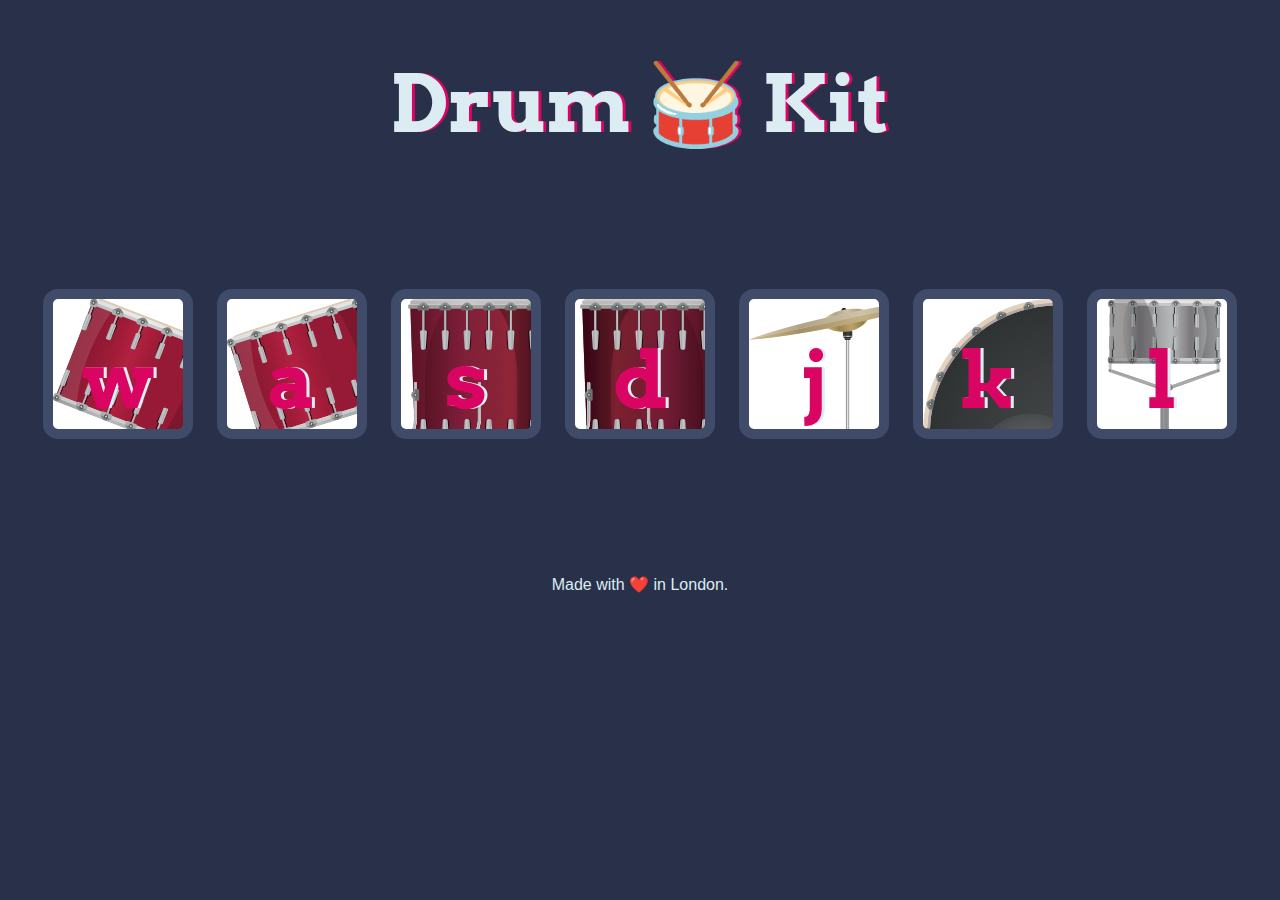
<file: Javascript_Projects/Drum Kit Starting Files/index.html>
<!DOCTYPE html>
<html lang="en" dir="ltr">

<head>
  <meta charset="utf-8">
  <title>Drum Kit</title>
  <link rel="stylesheet" href="styles.css">
  <link href="https://fonts.googleapis.com/css?family=Arvo" rel="stylesheet">
</head>

<body>

  <h1 id="title">Drum 🥁 Kit</h1>
  <div class="set">
    <button class="w drum">w</button>
    <button class="a drum">a</button>
    <button class="s drum">s</button>
    <button class="d drum">d</button>
    <button class="j drum">j</button>
    <button class="k drum">k</button>
    <button class="l drum">l</button>
  </div>


  <footer>
    Made with ❤️ in London.
  </footer>

  <script src="index.js" type="module"></script>
</body>

</html>
</file>
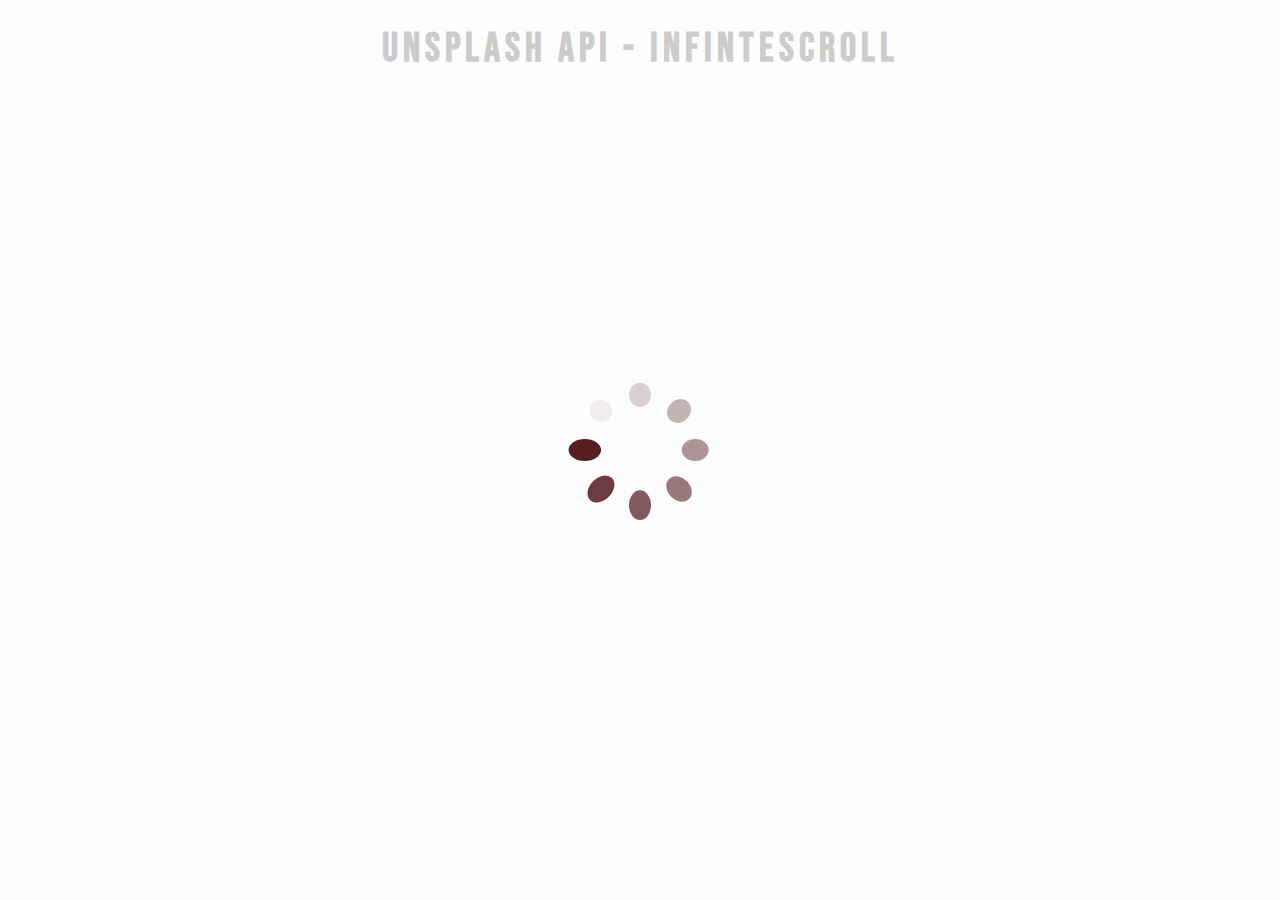
<file: Javascript_Projects/Infinite_Scrolling/index.html>
<!DOCTYPE html>
<html lang="en">
<head>
    <meta charset="UTF-8">
    <meta name="viewport" content="width=device-width, initial-scale=1.0">
    <link rel="icon" href="https://www.google.com/s2/u/0/favicons?domain=css-tricks.com">
    <link rel="stylesheet" href="https://cdnjs.cloudflare.com/ajax/libs/font-awesome/6.4.0/css/all.min.css">
    <link rel="stylesheet" href="style.css">
    <title>Infinite-Scroll</title>
</head>
<body>
    
    <h1>Unsplash Api - InfinteScroll</h1>

    <!-- Loader -->
    <div class="loader" id="loader">
        <img src="loader.svg" alt="loading">
    </div>

    <!-- Image-Container -->
    <div class="image-container" id="image-container"></div>
    
    <!-- Script -->
    <script src="script.js"></script>
</body>
</html>
</file>
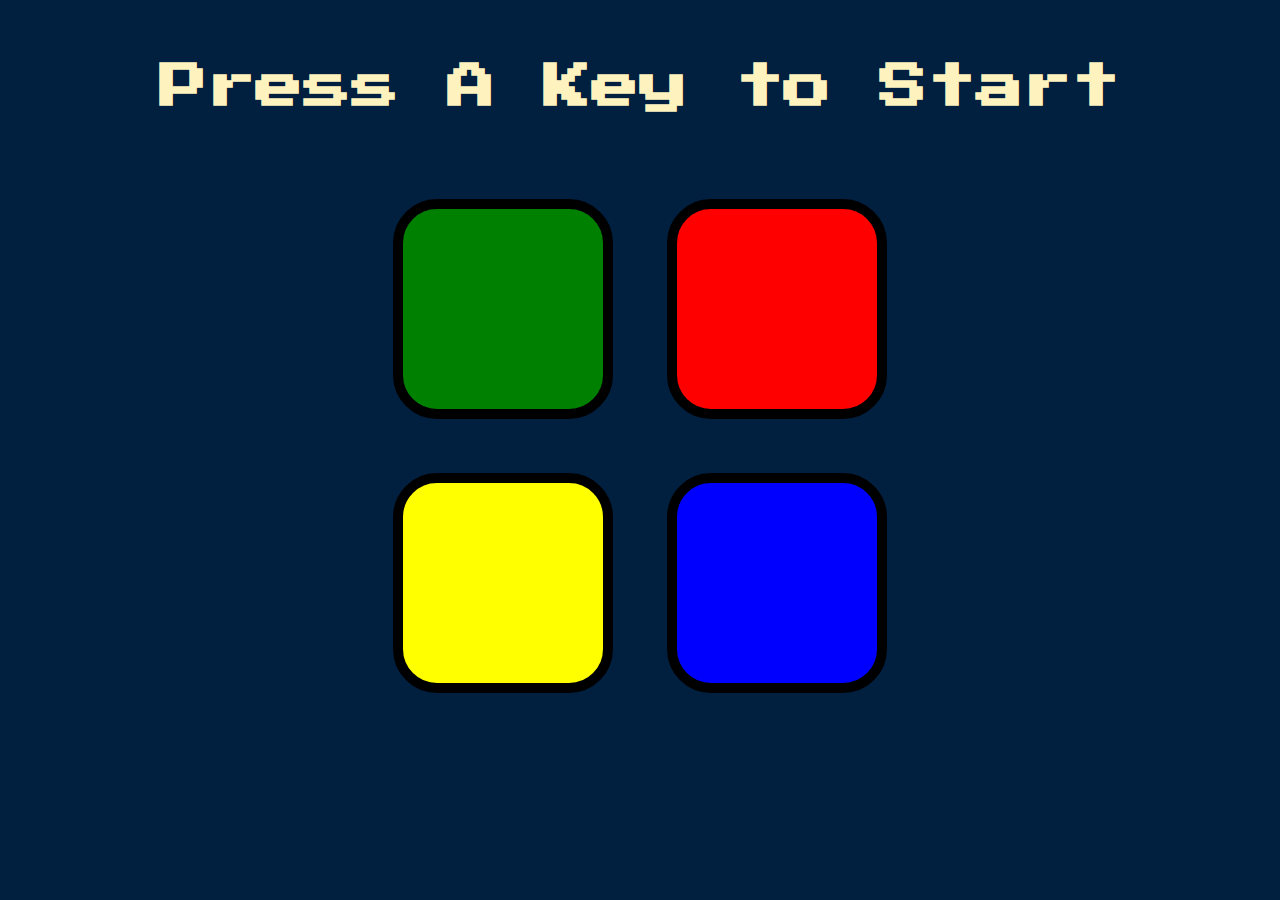
<file: Javascript_Projects/Simon_Game/index.html>
<!DOCTYPE html>
<html lang="en" dir="ltr">

<head>
  <meta charset="utf-8">
  <title>Simon</title>
  <link rel="stylesheet" href="styles.css">
  <link href="https://fonts.googleapis.com/css?family=Press+Start+2P" rel="stylesheet">
</head>

<body>
  <h1 id="level-title">Press A Key to Start</h1>
  <div class="container">
    <div lass="row">

      <div type="button" id="green" class="btn green">

      </div>

      <div type="button" id="red" class="btn red">

      </div>
    </div>

    <div class="row">

      <div type="button" id="yellow" class="btn yellow">

      </div>
      <div type="button" id="blue" class="btn blue">

      </div>

    </div>

  </div>
  <script src="https://code.jquery.com/jquery-3.7.0.min.js" integrity="sha256-2Pmvv0kuTBOenSvLm6bvfBSSHrUJ+3A7x6P5Ebd07/g=" crossorigin="anonymous"></script>
  <script src="game.js"></script>
</body>

</html>
</file>
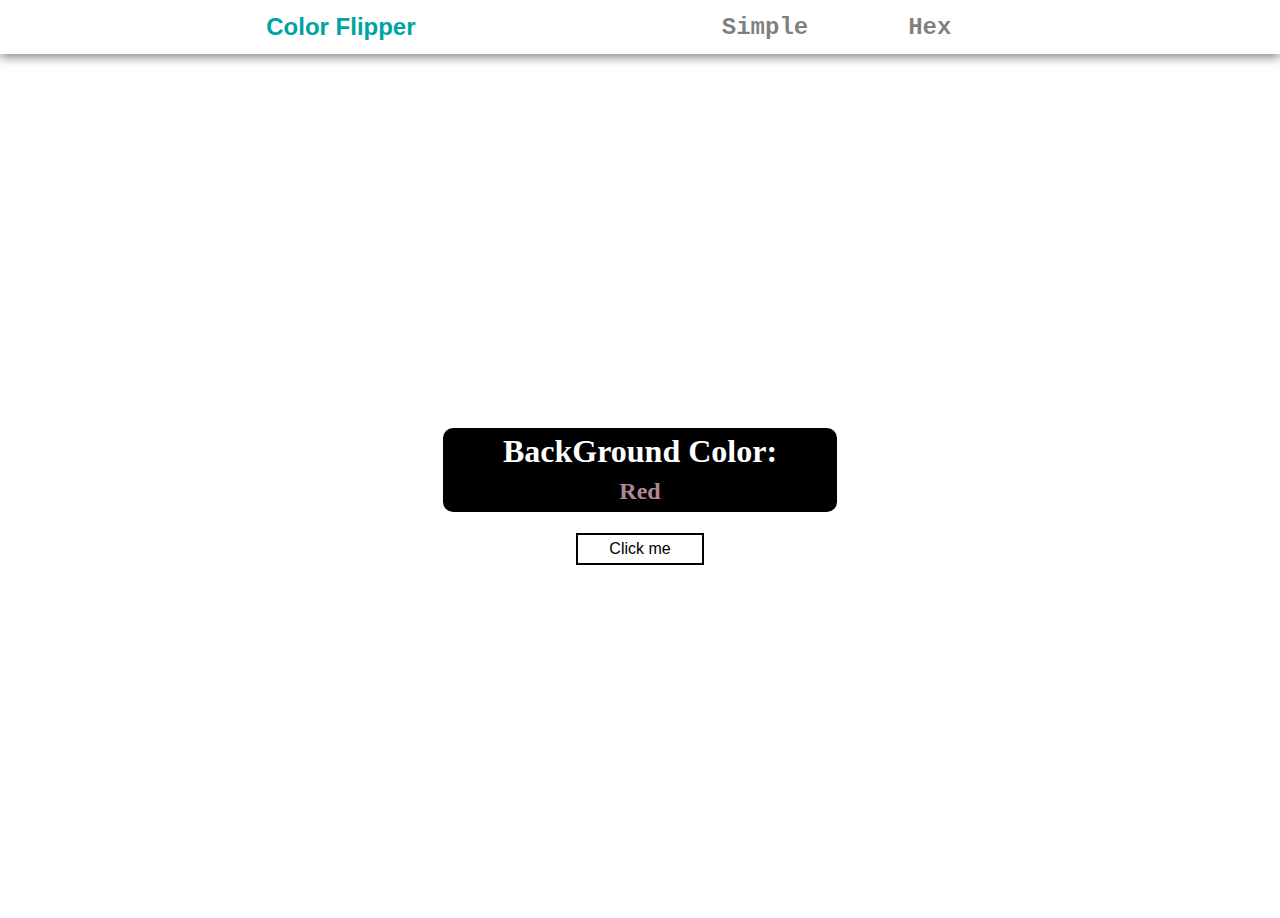
<file: Js Practise/BackgroundChanger/index.html>
<!DOCTYPE html>
<html lang="en">
<head>
    <meta charset="UTF-8">
    <meta name="viewport" content="width=device-width, initial-scale=1.0">
    <title>BackGround Changer</title>
    <style>
        body {
            margin: 0;
            border: 0;
            
        }

        nav{
            height: 6vh;
            width: 100vw;
            box-shadow: 0 3px 10px rgba(0, 0, 0, 0.5);
        }
        .nav-center {
            height: inherit;
            display: flex;
            justify-content: space-evenly;
            align-items: center;
        }
        .nav-center h4{
            margin: -100px;
            color: #00A3A3;
            font-family: 'Lucida Sans', 'Lucida Sans Regular', 'Lucida Grande', 'Lucida Sans Unicode', Geneva, Verdana, sans-serif;
            font-size: 24px;
            font-weight: 600;
        }

        .nav-list {
            margin: 0;
            list-style-type: none;
            width: 15vw;
            display: flex;
            justify-content: space-evenly;
            align-items: center;

            font-size: 24px;
            font-weight: 600;
            font-family: monospace;
            gap: 100px;
        }

        .nav-list a{
            text-decoration: none;
            color: rgba(0, 0, 0, 0.5)
        }
        
        .nav-list a:hover {
            color: #00A3A3;
        }

        #container {
            height: 96vh;
            width: 100vw;
            display: flex;
            flex-direction: column;
            justify-content: center;
            align-items: center;
        }

        h1 {
            text-align: center;
            width: 30%;
            background-color: black;
            color: white;

            padding: 5px;
            border-radius: 10px;
        }

        button {
            font-size: 16px;
            width: 10%;
            padding: 5px;
            background-color: transparent;
            border: 2px solid;
            outline: none;
        }

        button:active {
            color: white;
            background-color: black;
            border-radius: 4px;
        }

        .color {
            font-size: 24px;
            color: #b28692;
        }
        
    </style>
</head>
<body>
    <nav>
        <div class="nav-center">
            <h4>Color Flipper</h4>
            <ul class="nav-list">
                <li><a href="index.html">Simple</a></li>
                <li><a href="hex.html">Hex</a></li>
            </ul>
        </div>
    </nav>
    <div id="container">
        <h1>BackGround Color: <br/><span class="color">Red</span></h1>
        <button id="button">Click me</button>
    </div>

    <script src="simple.js" type="module"></script>
    
</body>
</html>
</file>
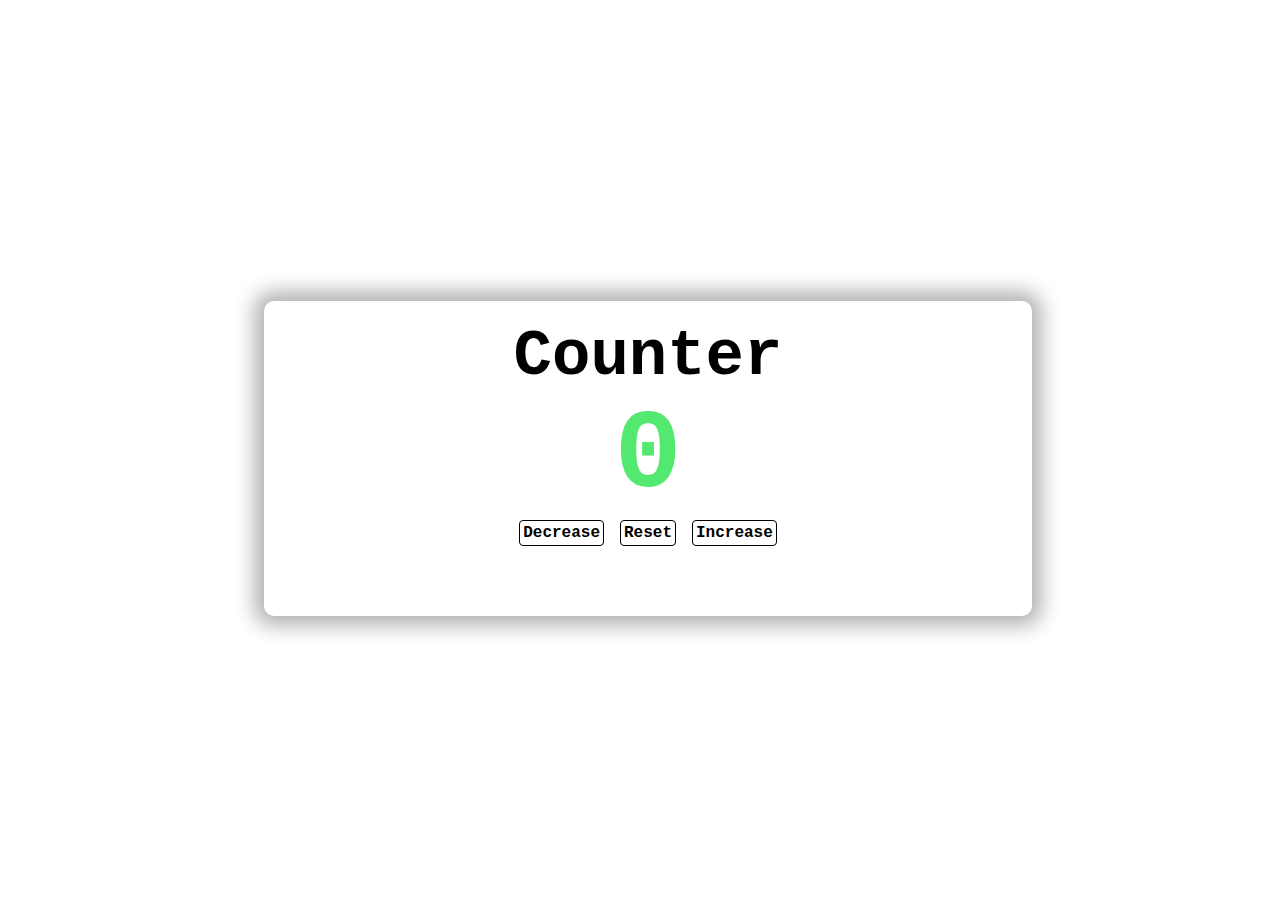
<file: Js Practise/Counter/index.html>
<!DOCTYPE html>
<html lang="en">
<head>
    <meta charset="UTF-8">
    <meta name="viewport" content="width=device-width, initial-scale=1.0">
    <title>Counter</title>

    <style>
        body {
            width: 100%;
            height: 100vh;
            display: flex;
            align-items: center;
            justify-content: center;
            user-select: none;
        }

        .container {
            width: 60%;
            height: 35%;
        
            border-radius: 10px;

            display: flex;
            flex-direction: column;
            align-items: center;
            justify-content: center;

            box-shadow: 0 0 20px 10px rgba(0, 0, 0, 0.3);
        }

        .container h1 {
            font-size: 4rem;
            font-family: monospace;
            font-weight: 600;
            margin: -50px 0 20px 0;
        }

        #display {
            font-family:'Courier New', Courier, monospace;
            font-size: 7rem;
            color: #53E970;
            margin-top: -20px;
            font-weight: bold;
        }

        .container_buttons {
            display: flex;
            gap: 1rem;
        }

        button {
            background-color: transparent;
            font-size: 1rem;
            font-family: monospace;
            font-weight: 600;
            border: 1px solid black;
            padding: 3px;
            border-radius: 4px;
            cursor: pointer;
        }
    </style>
</head>
<body>
    <div class="container" id="container">
        <h1>Counter</h1>
        <span id="display">0</span>
        <div class="container_buttons">
            <button id="decrease">Decrease</button>
            <button id="reset">Reset</button>
            <button id="increase">Increase</button>
        </div>
    </div>


    <script src="counter.js" type="module"></script>
</body>
</html>
</file>
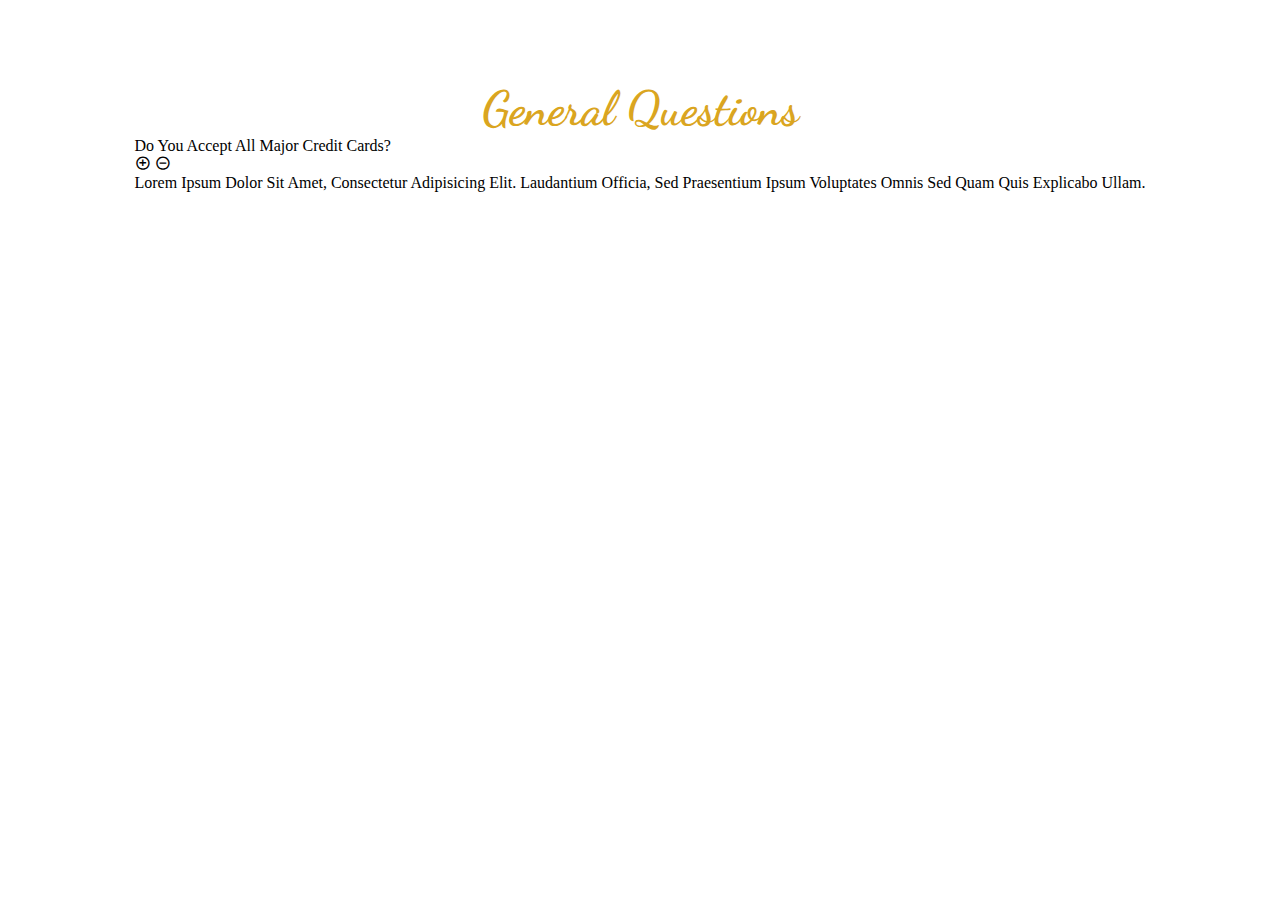
<file: Js Practise/FAQ-Questions/index.html>
<!DOCTYPE html>
<html lang="en">
<head>
    <meta charset="UTF-8">
    <meta name="viewport" content="width=device-width, initial-scale=1.0">
    <link rel="stylesheet"
  href="https://cdn.jsdelivr.net/npm/boxicons@latest/css/boxicons.min.css">
    <title>FAQ Page</title>
    <style>
        @import url('https://fonts.googleapis.com/css2?family=Dancing+Script:wght@400;500&display=swap');

        @import url('https://fonts.googleapis.com/css2?family=Dancing+Script:wght@400;500&family=Montserrat:wght@400;600&display=swap');

        *, ::after, ::before {
            padding: 0;
            margin: 0;
            box-sizing: border-box;
        }

        body {
            width: 100%;
            height: 100vh;
        }

        main {

            margin: 0 3rem;
            height: inherit;
            display: flex;
            flex-direction: column;
            align-items: center;
            text-transform: capitalize;
            
        }

        .header {
            margin-top: 5rem;
            font-family: 'Dancing Script';
            font-size: 3rem;
            color: goldenrod
        }

    </style>
</head>
<body>

    <main>
        <div>
            <h1 class="header">
                General Questions
            </h1>
        </div>

        <div class="container1">
            <div class="ques1">
                <p class="ques">do you accept all major credit cards?</p>
                <i class="bx bx-plus-circle plus btn1"></i>
                <i class="bx bx-minus-circle minus btn2"></i>
            </div>
            <div class="answer">
                <p>Lorem ipsum dolor sit amet, consectetur adipisicing elit. Laudantium officia, sed praesentium ipsum voluptates omnis sed quam quis explicabo ullam.</p>
            </div>
        </div>

        <div></div>

        <div></div>
    </main>
    

    <!-- SCRIPT -->
    <script src="main.js" type="module"></script>
</body>
</html>
</file>
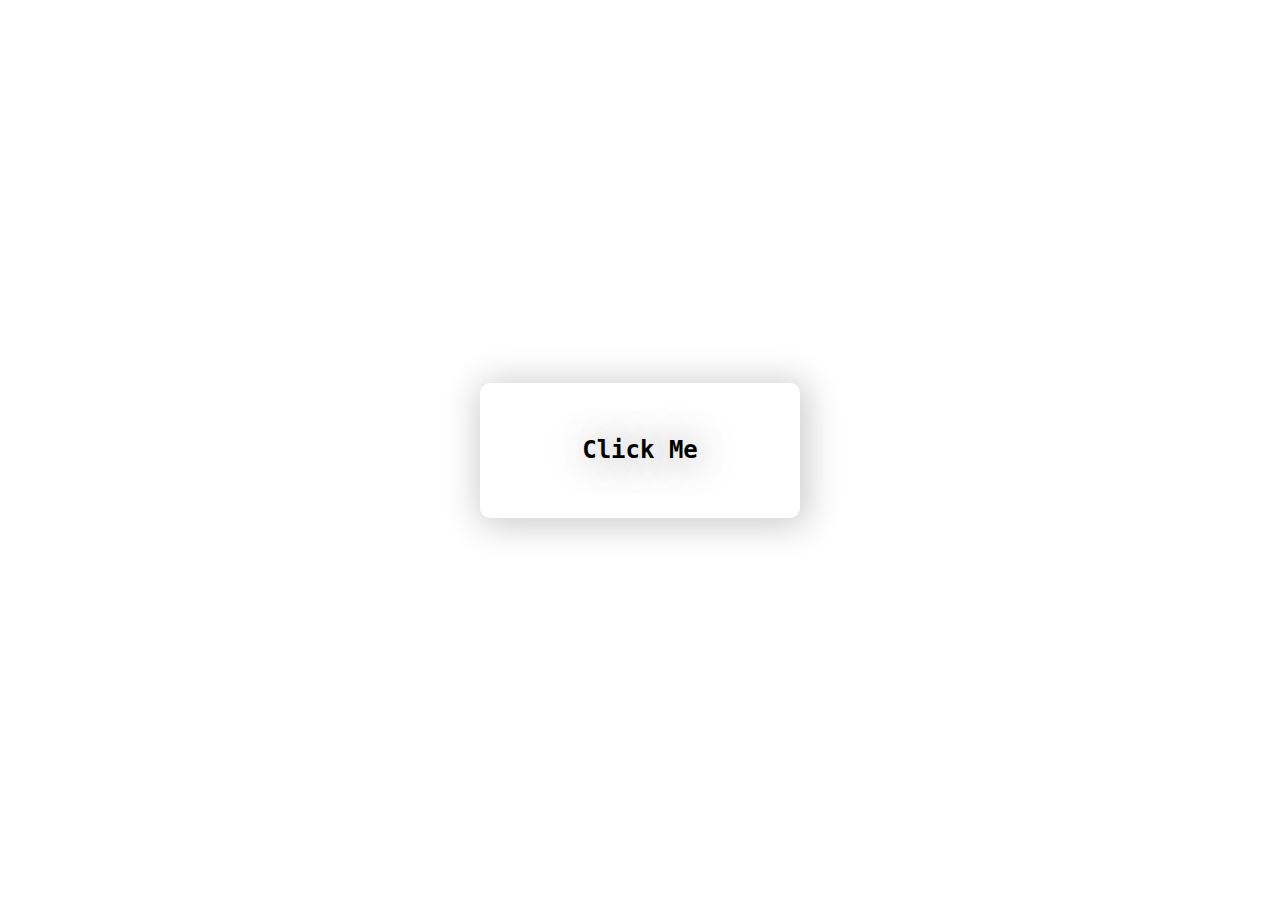
<file: Js Practise/Modal/index.html>
<!DOCTYPE html>
<html lang="en">
<head>
    <meta charset="UTF-8">
    <meta name="viewport" content="width=device-width, initial-scale=1.0">
    <title>Modal</title>
    <style>
        *, ::after, ::before {
            padding: 0;
            margin: 0;
            box-sizing: border-box;
        }

        body{
            width: 100%;
            height: 100vh;
            font-family: monospace;
            display: flex;
            align-items: center;
            justify-content: center;
        }
        .container {
            position: relative;
            width: 25vw;
            height: 15vh;
            border-radius: 10px;
            box-shadow: 3px 3px 35px 5px rgba(0, 0, 0, 0.2);
            display: grid;
            place-items: center;
            transition: all .5s ease;
        }

        button {
            background: transparent;
            outline: none;
            border: none;
            font-size: 1.5rem;
            font-family: monospace;
            font-weight: 700;
            text-shadow: 2px 2px 35px rgba(0, 0, 0, 0.5);
        }

        

        .modal {
            position: absolute;
            width: 40%;
            height: 25%;
            display: flex;
            flex-direction: column;
            align-items: center;
            justify-content: center;

            border-radius: 5px;
            box-shadow: 3px 3px 35px 5px rgba(0, 0, 0, 0.2);
            top: 0;
            bottom: 0;
            left: 0;
            right: 0;
            margin: auto;

            visibility: hidden;
            transition: all .4s ease;
        }

        .show_modal  {
            visibility: avisible;
        }

        .modal .question {
            font-size: 1.5rem;
            font-family: monospace;
            margin-bottom: .5rem;
        }

        .button__container {
            display: flex;
            gap: 2rem;
        }



    </style>
</head>
<body>
    <main>
        <div class="container">
            <button class="click">Click Me</button>
        </div>
        <div id="modal" class="modal">
            <p class="question">Why are you gay?</p>
            <div class="button__container">
                <button class="btn1">Yes</button>
                <button class="btn2">No</button>
            </div>
        </div>
    </main>
    
    <script src="modal.js" type="module"></script>
</body>
</html>
</file>
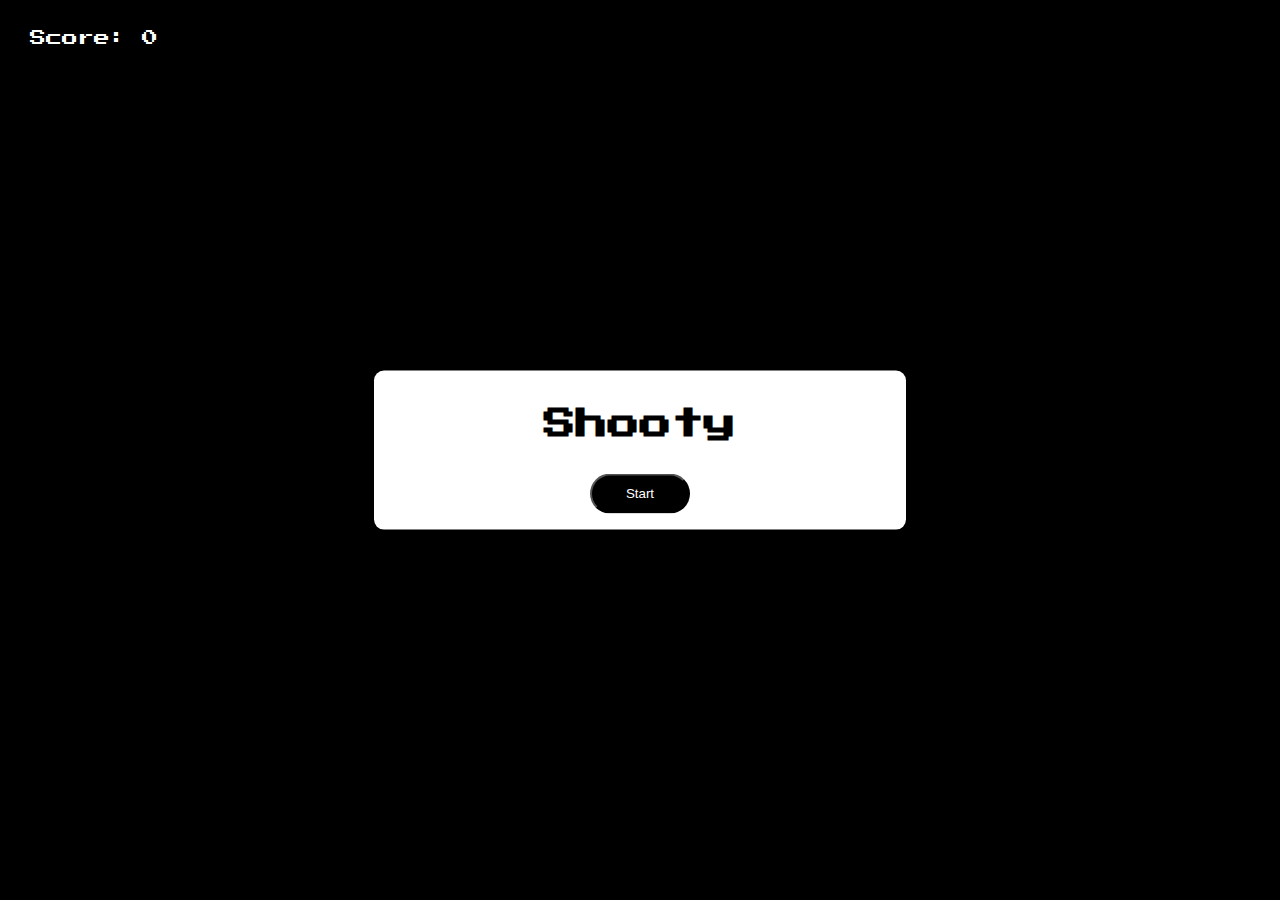
<file: Javascript_Projects/Shooter/shooter.html>
<!DOCTYPE html>
<html lang="en">
<head>
    <meta charset="UTF-8">
    <meta name="viewport" content="width=device-width, initial-scale=1.0">
    <link rel="stylesheet" href="css/shooter.css">
    <title>Shooter</title>
</head>
<body>
    <div class="score" id="score">
        <span id="score__label">Score: <span id="score">0</span></span>
    </div>

    <div class="start-game" id="game-board">
        <h1 id="start-game">Game Over</h1>
        <h1 class="start-game__display-score">0</h1>
        <p>Points</p>

        <button id="restart_btn">Restart Game</button>
    </div>

    <div class="start" id="start-screen">
        
        <h1>Shooty</h1>
        
         <button class="start_btn" id="start-btn">Start</button>

    </div>

    <canvas></canvas>

    <!-- Script -->
    <script src="https://code.jquery.com/jquery-3.7.0.min.js" integrity="sha256-2Pmvv0kuTBOenSvLm6bvfBSSHrUJ+3A7x6P5Ebd07/g=" crossorigin="anonymous"></script>
    <script src="https://cdnjs.cloudflare.com/ajax/libs/gsap/3.12.2/gsap.min.js" integrity="sha512-16esztaSRplJROstbIIdwX3N97V1+pZvV33ABoG1H2OyTttBxEGkTsoIVsiP1iaTtM8b3+hu2kB6pQ4Clr5yug==" crossorigin="anonymous" referrerpolicy="no-referrer"></script>
    <script src="js/shooter.js" type="module"></script>
</body>
</html>
</file>
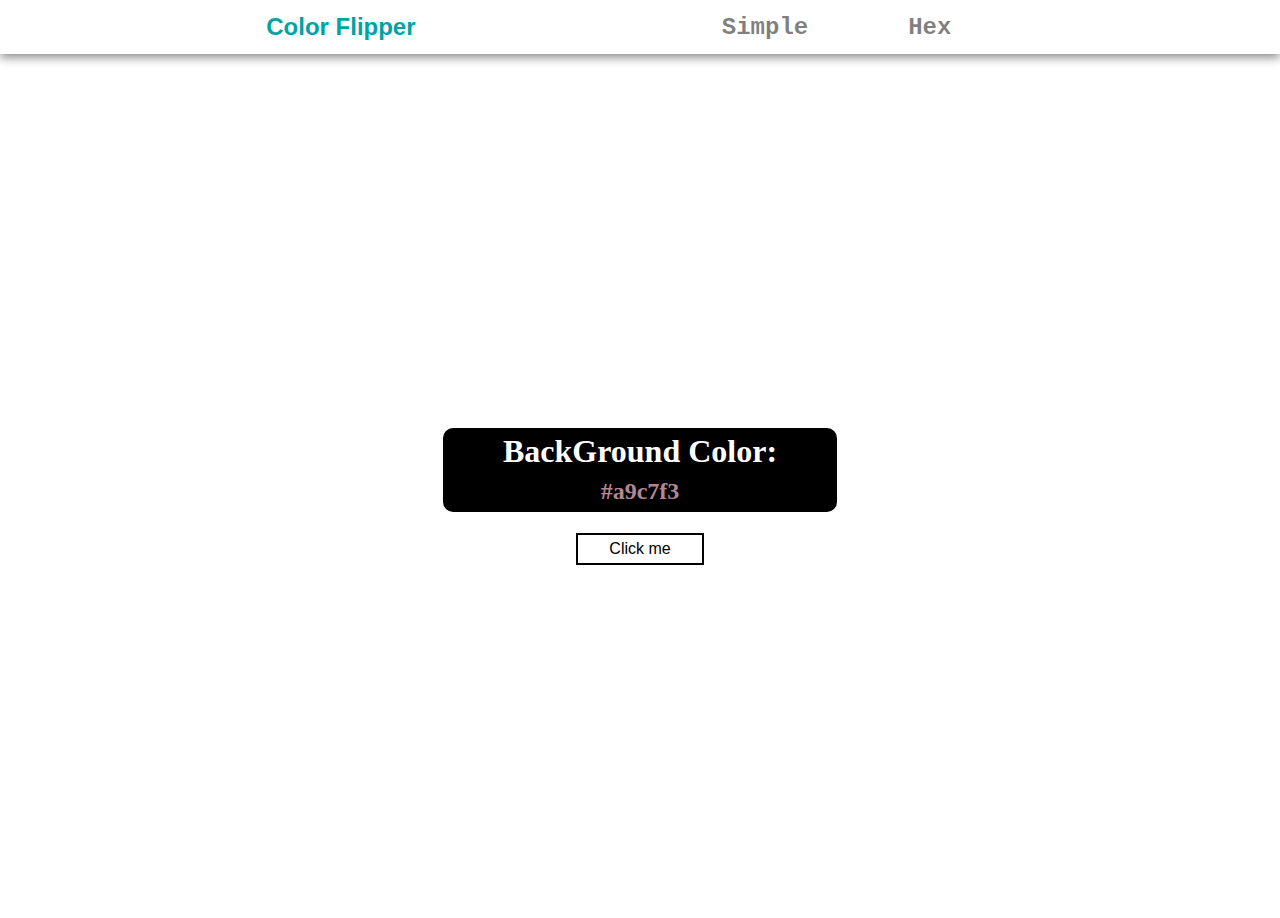
<file: Js Practise/BackgroundChanger/hex.html>
<!DOCTYPE html>
<html lang="en">
<head>
    <meta charset="UTF-8">
    <meta name="viewport" content="width=device-width, initial-scale=1.0">
    <title>BackGround Changer</title>
    <style>
        body {
            margin: 0;
            border: 0;
            
        }

        nav{
            height: 6vh;
            width: 100vw;
            box-shadow: 0 3px 10px rgba(0, 0, 0, 0.5);
        }
        .nav-center {
            height: inherit;
            display: flex;
            justify-content: space-evenly;
            align-items: center;
        }
        .nav-center h4{
            margin: -100px;
            color: #00A3A3;
            font-family: 'Lucida Sans', 'Lucida Sans Regular', 'Lucida Grande', 'Lucida Sans Unicode', Geneva, Verdana, sans-serif;
            font-size: 24px;
            font-weight: 600;
        }

        .nav-list {
            margin: 0;
            list-style-type: none;
            width: 15vw;
            display: flex;
            justify-content: space-evenly;
            align-items: center;

            font-size: 24px;
            font-weight: 600;
            font-family: monospace;
            gap: 100px;
        }

        .nav-list a{
            text-decoration: none;
            color: rgba(0, 0, 0, 0.5)
        }

        #container {
            height: 96vh;
            width: 100vw;
            display: flex;
            flex-direction: column;
            justify-content: center;
            align-items: center;
        }

        h1 {
            text-align: center;
            width: 30%;
            background-color: black;
            color: white;

            padding: 5px;
            border-radius: 10px;
        }

        button {
            font-size: 16px;
            width: 10%;
            padding: 5px;
            background-color: transparent;
            border: 2px solid;
            outline: none;
        }

        button:active {
            color: white;
            background-color: black;
            border-radius: 4px;
        }

        .color {
            font-size: 24px;
            color: #b28692;
        }
        
    </style>
</head>
<body>
    <nav>
        <div class="nav-center">
            <h4>Color Flipper</h4>
            <ul class="nav-list">
                <li><a href="index.html">Simple</a></li>
                <li><a href="hex.html">Hex</a></li>
            </ul>
        </div>
    </nav>
    <div id="container">
        <h1>BackGround Color: <br/><span class="color">#a9c7f3</span></h1>
        <button id="button">Click me</button>
    </div>

    <script src="hex.js" type="module"></script>
    
</body>
</html>
</file>
<file: Javascript_Projects/Drum Kit Starting Files/styles.css>
body {
  text-align: center;
  background-color: #283149;
}

h1 {
  font-size: 5rem;
  color: #DBEDF3;
  font-family: "Arvo", cursive;
  text-shadow: 3px 0 #DA0463;

}

footer {
  color: #DBEDF3;
  font-family: sans-serif;
}

.w {
  background-image: url("images/tom1.png");
}

.a {
  background-image: url("images/tom2.png");
}

.s {
  background-image: url("images/tom3.png");
}

.d {
  background-image: url("images/tom4.png");
}

.j {
  background-image: url("images/crash.png");
}

.k {
  background-image: url("images/kick.png");
}

.l {
  background-image: url("images/snare.png");
}

.set {
  margin: 10% auto;
}

.game-over {
  background-color: red;
  opacity: 0.8;
}

.pressed {
  box-shadow: 0 3px 4px 0 #DBEDF3;
  opacity: 0.5;
}

.red {
  color: red;
}

.drum {
  outline: none;
  border: 10px solid #404B69;
  font-size: 5rem;
  font-family: 'Arvo', cursive;
  line-height: 2;
  font-weight: 900;
  color: #DA0463;
  text-shadow: 3px 0 #DBEDF3;
  border-radius: 15px;
  display: inline-block;
  width: 150px;
  height: 150px;
  text-align: center;
  margin: 10px;
  background-color: white;
}
</file>
<file: Javascript_Projects/Infinite_Scrolling/style.css>
@import url('https://fonts.googleapis.com/css2?family=Bebas+Neue&display=swap');


html {
    box-sizing: border-box;
}

body{
    margin: 0;
    font-family: Bebas Neue, sans-serif;
    background-color: whitesmoke;
}

h1 {
    text-align: center;
    font-size: 40px;
    margin: 25px 0 15px 0; 
    letter-spacing: 5px;
}

.loader {
    position: fixed;
    top: 0;
    bottom: 0;
    right: 0;
    left: 0;
    background-color: rgba(255, 255, 255, 0.8);
}

.loader img {
    position: fixed;
    top: 50%;
    left: 50%;
    transform: translate(-50%, -50%);
}

.image-container {
    margin: 10px 30%;

}

.image-container img {
    width: 100%;
    margin-top: 5px;
      
}

@media screen and (max-width: 600px) {
    h1 {
        font-size: 20px;
    }

    .image-container {
        margin: 10px;
    }
}
</file>
<file: Javascript_Projects/Simon_Game/styles.css>
body {
  text-align: center;
  background-color: #011F3F;
}

#level-title {
  font-family: 'Press Start 2P', cursive;
  font-size: 3rem;
  margin:  5%;
  color: #FEF2BF;
}

.container {
  display: block;
  width: 50%;
  margin: auto;

}

.btn {
  margin: 25px;
  display: inline-block;
  height: 200px;
  width: 200px;
  border: 10px solid black;
  border-radius: 20%;
}

.game-over {
  background-color: red;
  opacity: 0.8;
}

.red {
  background-color: red;
}

.green {
  background-color: green;
}

.blue {
  background-color: blue;
}

.yellow {
  background-color: yellow;
}

.pressed {
  box-shadow: 0 0 20px white;
  background-color: grey;
}
</file>
<file: Javascript_Projects/Shooter/css/shooter.css>
@import url('https://fonts.googleapis.com/css2?family=Press+Start+2P&display=swap');

html {
    box-sizing: border-box;
}

body {
    margin: 0;
    border: 0;
    background-color: black;
}

p {
    margin-top: 0;
    font-size: 14px;
}

button {
    margin-top: 12px;
    background: transparent;
    background-color: black;
    color: white;
    cursor: pointer;
    padding: 3px;
    width: 200px;
    height: 40px;
    border-radius: 50px;

}

.start_btn {
    width: 100px; 
}

.start-game {
    display: none;
    position: absolute;
    color: black;
    background: white;
    top: 50%;
    left: 50%;
    transform: translate(-50%, -50%);
    padding: 16px;
    max-width: 500px;
    width: 100%;
    text-align: center;
    font-family: "Press Start 2p";
    border-radius: 10px;
    user-select: none;
}

.start {
    display: block;
    position: absolute;
    color: black;
    background: white;
    top: 50%;
    left: 50%;
    transform: translate(-50%, -50%);
    padding: 16px;
    max-width: 500px;
    width: 100%;
    text-align: center;
    font-family: "Press Start 2p";
    border-radius: 10px;
    user-select: none;
}

#start-game {
    font-size: 1.5rem;
}


.start-game__display-score {
    font-family: "Press Start 2p";
    font-size: 2rem;
    color: black;
    margin-bottom: 5px;
    margin-top: 10px;
}

.score {
    position: absolute;
    color: white;
    font-size: 1rem;
    margin: 20px;
    padding: 10px;
    font-family: "Press Start 2p";
    user-select: none;
}
</file>
